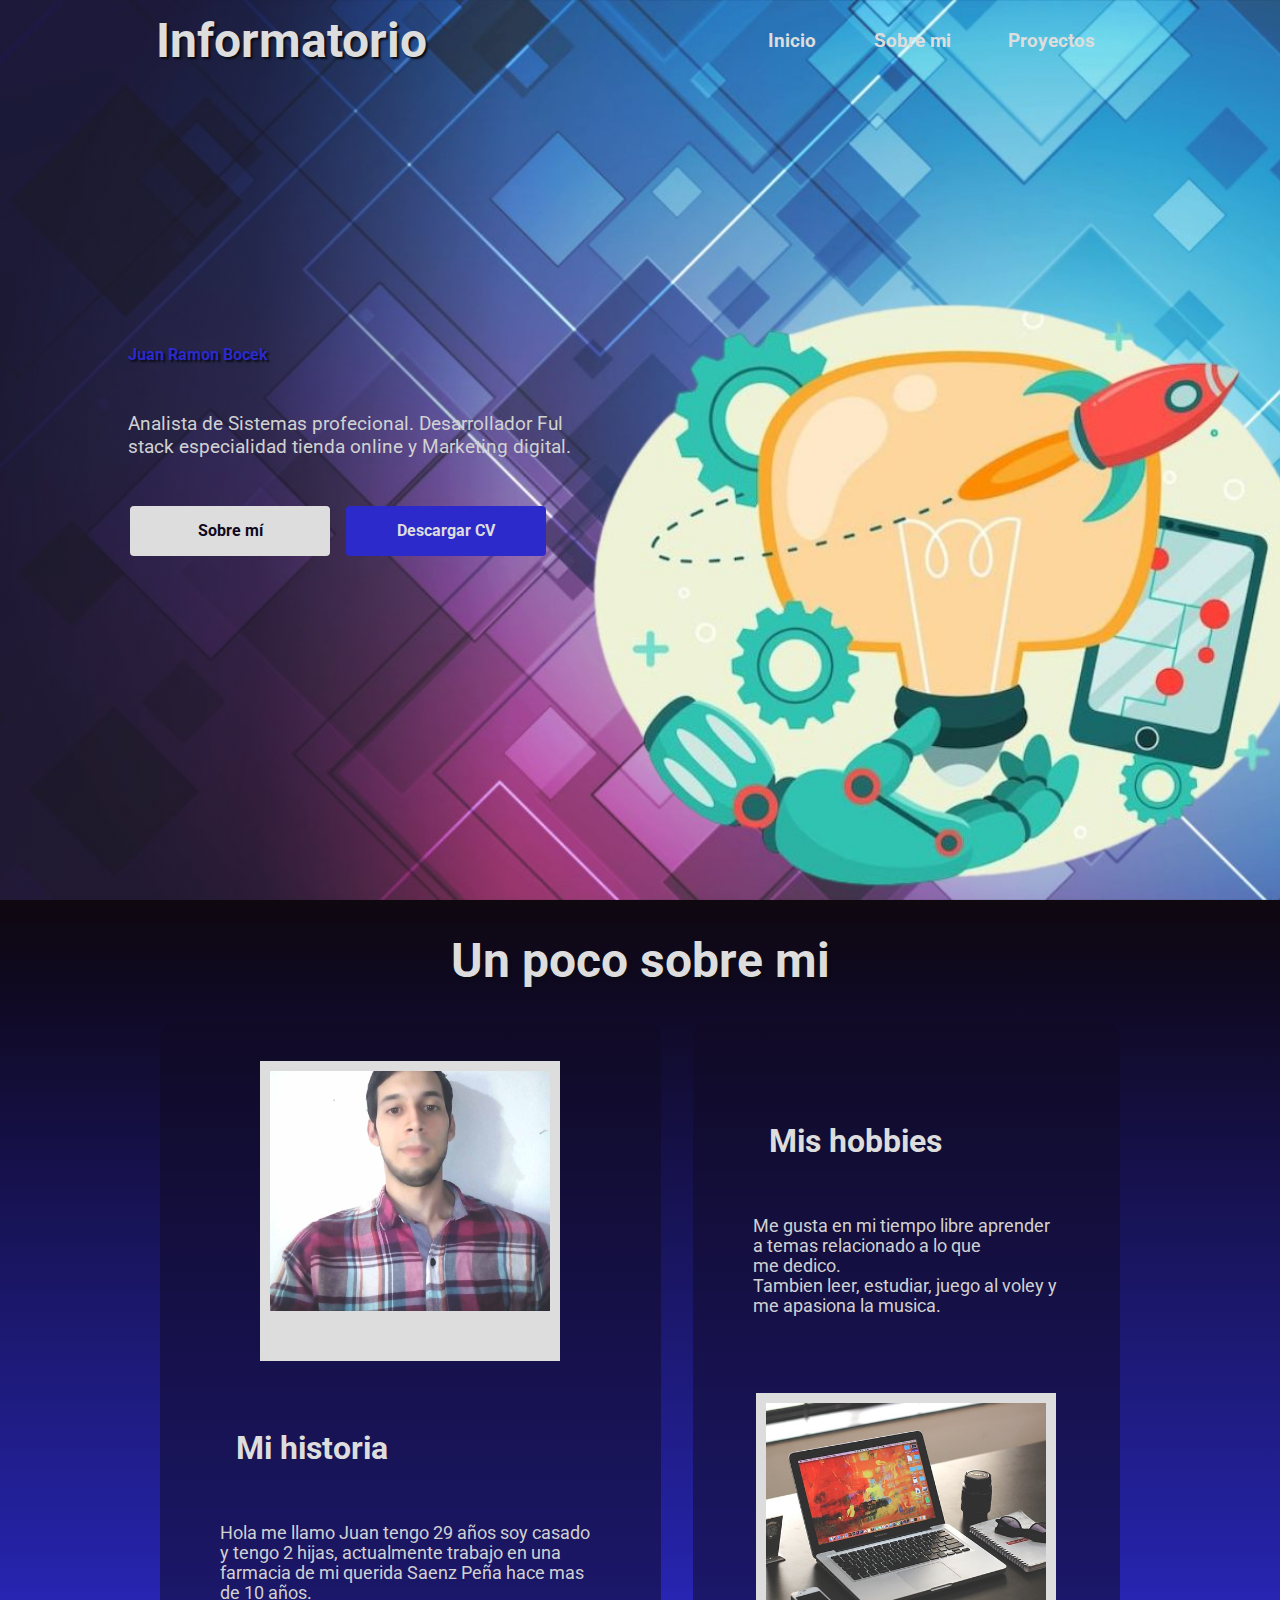
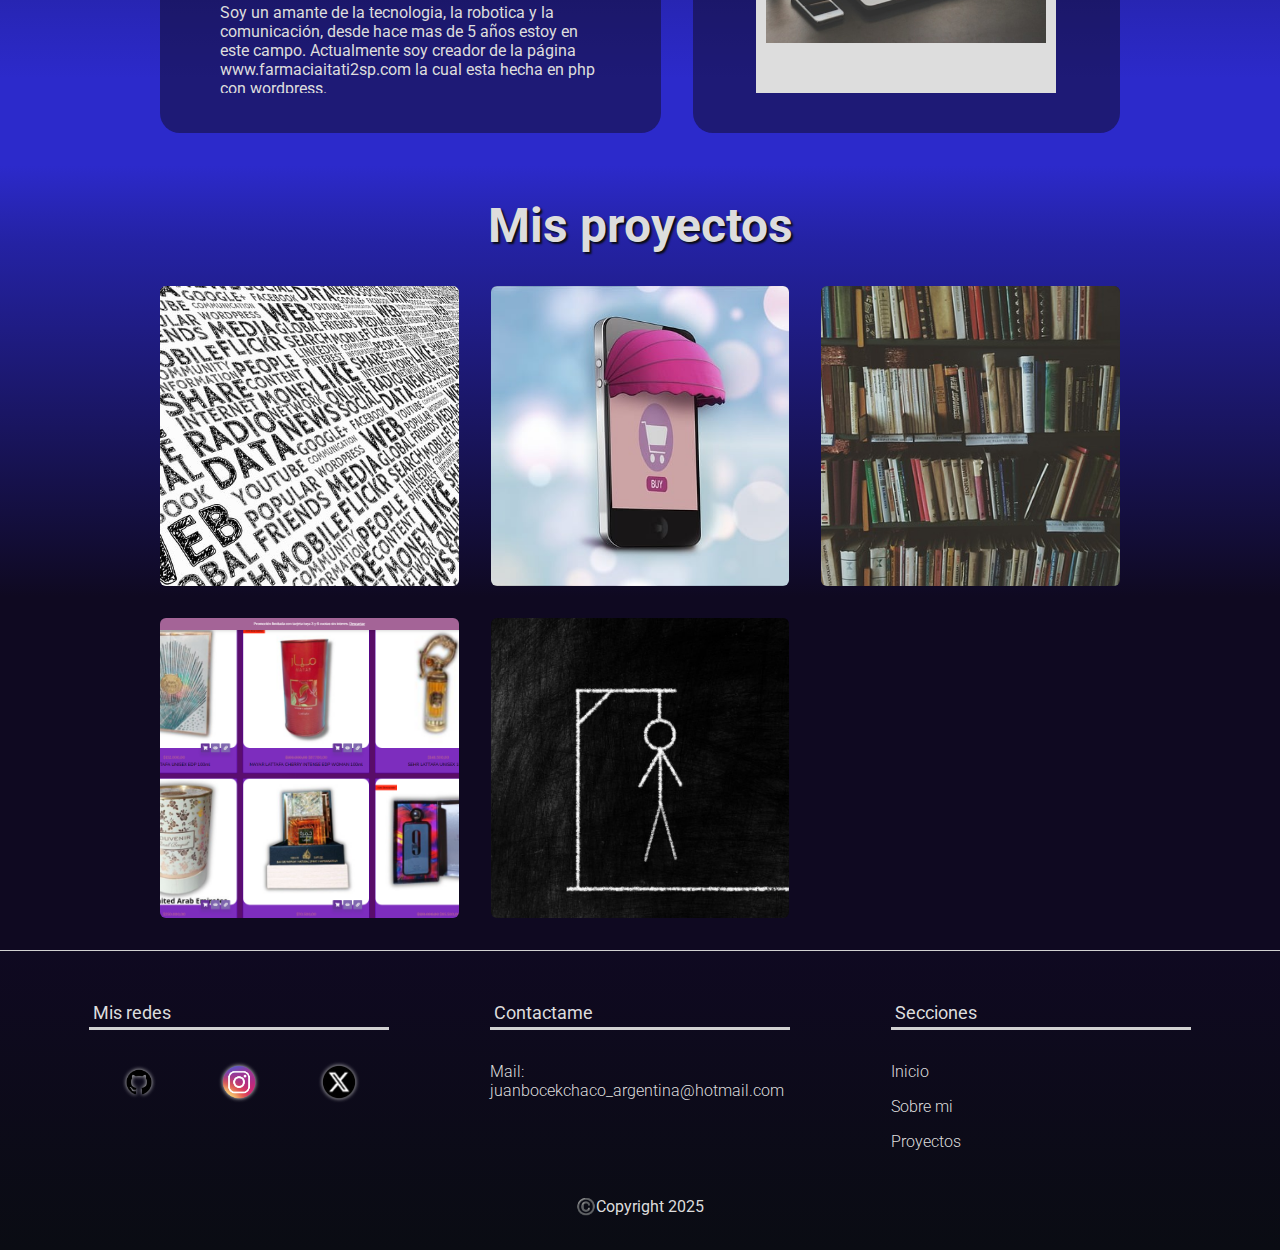
<file: index.html>
<!DOCTYPE html>
<html lang="es">
  <!-- explicacion: lo primero que deben incluir dentro del documento html es el head, 
    dentro de el agregaremos titulo, enlaces a hojas de estilo y fuentes entre otras cosas -->
  <head>
    <meta charset="UTF-8" />
    <meta name="viewport" content="width=device-width, initial-scale=1.0" />
    <title>Portfolio</title>
    <link rel="stylesheet" href="style.css" />
    <link rel="preconnect" href="https://fonts.googleapis.com" />
    <link rel="preconnect" href="https://fonts.gstatic.com" crossorigin />
    <link
      href="https://fonts.googleapis.com/css2?family=Roboto:wght@300;400;700&display=swap"
      rel="stylesheet"
    />
    <link rel="shortcut icon" href="./assets/favicon.ico" type="image/x-icon" />
  </head>
  <!-- repaso de la estructura del head -->
  <!-- explicacion: Luego deben agregar el body -->
  <body class="scroll">
    <!-- explicacion: dentro del body lo primero que deben agregar es el header y la barra de navegacion -->
    <header class="encabezado">
      <nav class="navegacion">
        <a class="navegacion__enlace" href="#presentacion">
          <h2 class="navegacion__titulo">Informatorio</h2>
        </a>
        <ul class="enlaces">
          <li class="enlaces__item">
            <a class="enlaces__enlace" href="#presentacion">Inicio</a>
          </li>
          <li class="enlaces__item">
            <a class="enlaces__enlace" href="#sobre-mi">Sobre mi</a>
          </li>
          <li class="enlaces__item">
            <a class="enlaces__enlace" href="#proyectos">Proyectos</a>
          </li>
        </ul>
      </nav>
    </header>
    <!-- repaso de la estructura del header y explicacion de los enlaces -->

    <!-- explicacion: A continuacion incluiremos la etiqueta main -->
    <main class="principal">
      <!-- explicacion: dentro de esta etiqueta agregaremos las diferentes secciones de nuestra página -->

      <!-- explicacion: Comenzaremos incluyendo una vista de presentacion -->
      <section class="presentacion" id="presentacion">
        <div class="presentacion__contenedor_info">
          <h1 class="presentacion__titulo">Juan Ramon Bocek</h1>
          <p class="presentacion__parrafo">
            Analista de Sistemas profecional. Desarrollador Ful stack especialidad tienda online y Marketing digital.
          </p>
          <div class="presentacion__contenedor_botones">
            <a href="#sobre-mi" class="boton" role="button">Sobre mí</a>
            <a
              href="./assets/docs/cv.pdf"
              target="_blank"
              class="boton boton_oscuro"
              role="button"
              >Descargar CV</a
            >
          </div>
        </div>
      </section>
      <!-- repaso de las partes de la seccion -->

      <!-- explicacion: Ahora agregaremos una seccion donde nos explayaremos 
        sobre nuestra historia personal, para ello escribiremos lo siguiente -->
      <article class="articulo sobre_mi" id="sobre-mi">
        <h2 class="articulo__titulo">Un poco sobre mi</h2>
        <div class="articulo__contenedor_descripciones">
          <section class="seccion_descripcion">
            <div class="seccion_descripcion__porta_retrato">
              <img
                class="seccion_descripcion__imagen"
                src="./assets/images/profile/trabajo2.jpg"
                alt="foto trabajando en la oficina"
                title="trabajando en la oficina"
              />
            </div>
            <div
              class="seccion_descripcion__info scroll scroll_fino scroll_gris"
              aria-label="descripcion personal"
            >
              <h3 class="seccion_descripcion__titulo" id="mi_historia_titulo">
                Mi historia
              </h3>
              <p
                class="seccion_descripcion__parrafo"
                aria-label="Detalles de mi historia"
                aria-describedby="mi_historia_titulo"
              >
                 Hola me llamo Juan tengo 29 años soy casado y tengo 2 hijas, actualmente trabajo en una farmacia de mi
              querida Saenz Peña hace mas de 10 años.
              </p>
              <p>
                Soy un amante de la tecnologia, la robotica y la comunicación, desde hace mas de 5
              años estoy en este campo. Actualmente soy creador de la página www.farmaciaitati2sp.com la
              cual esta hecha en php con wordpress.
              </p>
              <p
                class="seccion_descripcion__parrafo"
                aria-label="Detalles de mi historia"
                aria-describedby="mi_historia_titulo"
              >
               En cuanto a estudios siempre me gustaron los negocios y la tecnología, constantemente tomo cursos y me mantengo
               actualizados en estos temas. Me he recibido del secundario con el título de Técnico en informática profesional y personal y 
               he tomado cursos de programación en lenguaje como python y javaScript, Bases de datos, Marketing, Tienda Web con Wordprees y otros lenguales.
              Curso de reparador de pc, Instalador de camaras de seguridad y alarma. 
              </p>
              <p
                class="seccion_descripcion__parrafo"
                aria-label="Detalles de mi historia"
                aria-describedby="mi_historia_titulo"
              >
               En cuanto a historial laboral he emprendido negocio de Lavadero de autos y Diseño Gráfico con publicidad callejera y redes sociales. 
               Trabaje como cajero en un conocido bar "Sarava" y actualmente trabajo hace más de 8 años en una reconocida farmacia "itati II" cuya tarea que hago es:
               atención al público, obra sociales y perfumería, recepción y acomodo de medicamentos, control de stock y vencimiento, cadete.

              </p>
              Actualmente me encuentro en la búsqueda de una mejora laboral y obtener mi primer trabajo como programador.
              <p
                class="seccion_descripcion__parrafo"
                aria-label="Detalles de mi historia"
                aria-describedby="mi_historia_titulo"
              >
                
              </p>
            </div>
          </section>
          <!-- explicacion: seguidamente tendremos una seccion muy similar a la anterior 
            pero cambiaremos el orden de los elementos dejando la imagen al final -->
          <section class="seccion_descripcion">
            <div
              class="seccion_descripcion__info scroll scroll_fino scroll_gris"
              aria-label="descripcion personal"
            >
              <h3 class="seccion_descripcion__titulo" id="mis_hobbies_titulo">
                Mis hobbies
              </h3>
              <p
                class="seccion_descripcion__parrafo"
                aria-label="Detalles de mis hobbies"
                aria-describedby="mis_hobbies_titulo"
              >
                Me gusta en mi tiempo libre aprender a temas relacionado a lo que me dedico. 
              </p>
              <p
                class="seccion_descripcion__parrafo"
                aria-label="Detalles de mis hobbies"
                aria-describedby="mis_hobbies_titulo"
              >
                Tambien leer, estudiar, juego al voley y me apasiona la musica. 
              </p>
              <p
                class="seccion_descripcion__parrafo"
                aria-label="Detalles de mis hobbies"
                aria-describedby="mis_hobbies_titulo"
              >
              
            </div>
            <div class="seccion_descripcion__porta_retrato">
              <img
                class="seccion_descripcion__imagen seccion_descripcion__imagen_variante"
                src="./assets/images/profile/trabajo3.jpg"
                alt="foto mientras me encontraba en una reunion de trabajo"
                title="selfie en una reunion"
              />
            </div>
          </section>
        </div>
      </article>
      <!-- repaso article sobre mi y su estructura -->

      <!-- explicacion: En la seccion que sigue agregaremos los proyectos en los que trabajaron,
      no se preocupen si todavia no cuentan con ninguno, en el momento que comiencen a construirlos 
      podran ir actualizando la informacion de esta seccion -->
      <article class="articulo proyectos" id="proyectos">
        <h2 class="articulo__titulo">Mis proyectos</h2>
        <div class="contenedor_tarjetas_grid">
          <article
            class="tarjeta"
            aria-label="presentacion de proyecto personal"
          >
            <img
              class="tarjeta__imagen"
              src="./assets/images/proyectos/paisaje.jpg"
              alt="imagen del proyecto"
              title="proyecto 1"
            />
            <div class="tarjeta__contenido">
              <h3 class="tarjeta__titulo" id="titulo_proyecto_1">Blog</h3>
              <span class="tarjeta__divisor"></span>
              <p
                class="tarjeta__parrafo scroll scroll_fino"
                aria-label="descripcion de proyecto personal"
                aria-describedby="titulo_proyecto_1"
              >
                Blog de articulos especificos con Python y django
              </p>
              <a href="#" class="boton boton_oscuro" target="_blank"
                >Ver proyecto</a
              >
            </div>
          </article>
          <!-- explicacion: pueden agregar tantas tarjetas como deseen, para ejemplificar agregaremos seis. 
            Podemos hacerlo simplemente copiando y pegando. Yo en mi caso en algunas tarjetas agregare un pequeño cambio a los botones  -->
          <article
            class="tarjeta"
            aria-label="presentacion de proyecto personal"
          >
            <img
              class="tarjeta__imagen"
              src="./assets/images/proyectos/juegos.jpg"
              alt="imagen del proyecto"
              title="proyecto 2"
            />
            <div class="tarjeta__contenido">
              <h3 class="tarjeta__titulo" id="titulo_proyecto_2">Tienda Virtual</h3>
              <span class="tarjeta__divisor"></span>
              <p
                class="tarjeta__parrafo scroll scroll_fino scroll_gris"
                aria-label="descripcion de proyecto personal"
                aria-describedby="titulo_proyecto_2"
              >
                Creación de una tienda Virtual con Python y django, con carrito de compras,
                menú de navegación, contactos con bootstrap.
              </p>
              <a href="#" class="boton" target="_blank">Ver proyecto</a>
            </div>
         
          </article>
          <article
            class="tarjeta"
            aria-label="presentacion de proyecto personal"
          >
            <img
              class="tarjeta__imagen"
              src="./assets/images/proyectos/calendario.jpg"
              alt="imagen del proyecto"
              title="proyecto 3"
            />
            <div class="tarjeta__contenido">
              <h3 class="tarjeta__titulo" id="titulo_proyecto_3">Biblioteca</h3>
              <span class="tarjeta__divisor"></span>
              <p
                class="tarjeta__parrafo scroll scroll_fino"
                aria-label="descripcion de proyecto personal"
                aria-describedby="titulo_proyecto_3"
              >
                Biblioteca Virtual con Python flask con una propia seccion de Administración.
              </p>
              <a href="#" class="boton boton_oscuro" target="_blank"
                >Ver proyecto</a
              >
            </div>
          </article>

          
            <article
            class="tarjeta"
            aria-label="presentacion de proyecto personal"
          >
            <img
              class="tarjeta__imagen"
              src="./assets/images/proyectos/actual.png"
              alt="imagen del proyecto"
              title="proyecto 5"
            />
            <div class="tarjeta__contenido">
              <h3 class="tarjeta__titulo" id="titulo_proyecto_3">Tienda Online </h3>
              <span class="tarjeta__divisor"></span>
              <p
                class="tarjeta__parrafo scroll scroll_fino"
                aria-label="descripcion de proyecto personal"
                aria-describedby="titulo_proyecto_3"
              >
                Creador de la tienda online Farmacia Itati 2 www.farmaciaitati2sp.com; ademas de mantenimiento y marketing de dicha página.
              </p>
              <a href="#" class="boton boton_oscuro" target="_blank"
                >Ver proyecto</a
              >
            </div>
          </article>
          
          <article
            class="tarjeta"
            aria-label="presentacion de proyecto personal"
          >
            <img
              class="tarjeta__imagen"
              src="./assets/images/proyectos/ahorcado.png"
              alt="imagen del proyecto"
              title="proyecto 4"
            />
            <div class="tarjeta__contenido">
              <h3 class="tarjeta__titulo" id="titulo_proyecto_4">Juego del Ahorcado</h3>
              <span class="tarjeta__divisor"></span>
              <p
                class="tarjeta__parrafo scroll scroll_fino scroll_gris"
                aria-label="descripcion de proyecto personal"
                aria-describedby="titulo_proyecto_4"
              >
                Con lenguaje python. 
              </p>
              <a href="#" class="boton" target="_blank">Ver proyecto</a>
            </div>
          </article>
          
        </div>
      </article>
      <!-- repaso del articulo proyectos -->
    </main>
    <!-- repaso de todo lo incluido en la etiqueta main -->

    <!-- Por ultimo deben agregar la etiqueta footer. 
      En esta aparecera nuestra informacion de contacto y 
      también inluiremos enlaces de navegacion y derechos. -->
    <footer class="pie_de_pagina" role="contentinfo">
      <!-- explicacion: la primer columna sera para nuestras redes,
        cabe aclarar que la estructura sera similar en todos los casos y solo habrá pequeños cambios -->
      <div class="pie_de_pagina__columna">
        <h4 class="pie_de_pagina__titulo_columna">Mis redes</h4>
        <ul class="enlaces enlaces_redes">
          <li class="enlaces__item">
            <a
              class="enlaces__enlace enlaces__enlace_footer"
              href="https://github.com/juan05bocek"
              target="_blank"
              ><img
                class="enlaces__icono"
                src="./assets/images/logos/github-logo.png"
                alt="logo de github"
                title="github"
            /></a>
          </li>
          <li class="enlaces__item">
            <a
              class="enlaces__enlace enlaces__enlace_footer"
              href="https://www.instagram.com"
              target="_blank"
            >
              <img
                class="enlaces__icono"
                src="./assets/images/logos/ig-logo.png"
                alt="logo de instagram"
                title="instagram"
              />
            </a>
          </li>
          <li class="enlaces__item">
            <a
              class="enlaces__enlace enlaces__enlace_footer"
              href="https://twitter.com/1394Alves"
              target="_blank"
              ><img
                class="enlaces__icono"
                src="./assets/images/logos/x-logo.png"
                alt="logo de X"
                title="X"
            /></a>
          </li>
        </ul>
      </div>
      <!-- explicacion: la segunda columna sera para nuestros medios de contacto  -->
      <div class="pie_de_pagina__columna">
        <h4 class="pie_de_pagina__titulo_columna">Contactame</h4>
        <ul class="enlaces enlaces_vertical">
          <li class="enlaces__item">
            <a
              class="enlaces__enlace enlaces__enlace_footer"
              href="juanbocekchaco_argentina@hotmail.com"
              target="_blank"
              >Mail: juanbocekchaco_argentina@hotmail.com</a
            >
          </li>
        </ul>
      </div>
      <!-- explicacion: la ultima columna sera para los enlaces de navegacion -->
      <div class="pie_de_pagina__columna" role="navigation">
        <h4 class="pie_de_pagina__titulo_columna">Secciones</h4>
        <ul class="enlaces enlaces_vertical">
          <li class="enlaces__item">
            <a
              class="enlaces__enlace enlaces__enlace_footer"
              href="#presentacion"
              >Inicio</a
            >
          </li>
          <li class="enlaces__item">
            <a class="enlaces__enlace enlaces__enlace_footer" href="#sobre-mi"
              >Sobre mi</a
            >
          </li>
          <li class="enlaces__item">
            <a class="enlaces__enlace enlaces__enlace_footer" href="#proyectos"
              >Proyectos</a
            >
          </li>
        </ul>
      </div>
      <!-- por ultimo los derechos de la pagina -->
      <div class="pie_de_pagina__copyright">
        <p>©️Copyright 2025</p>
      </div>
    </footer>
    <!-- repaso de los elementos en el footer -->
  </body>
</html>
</file>
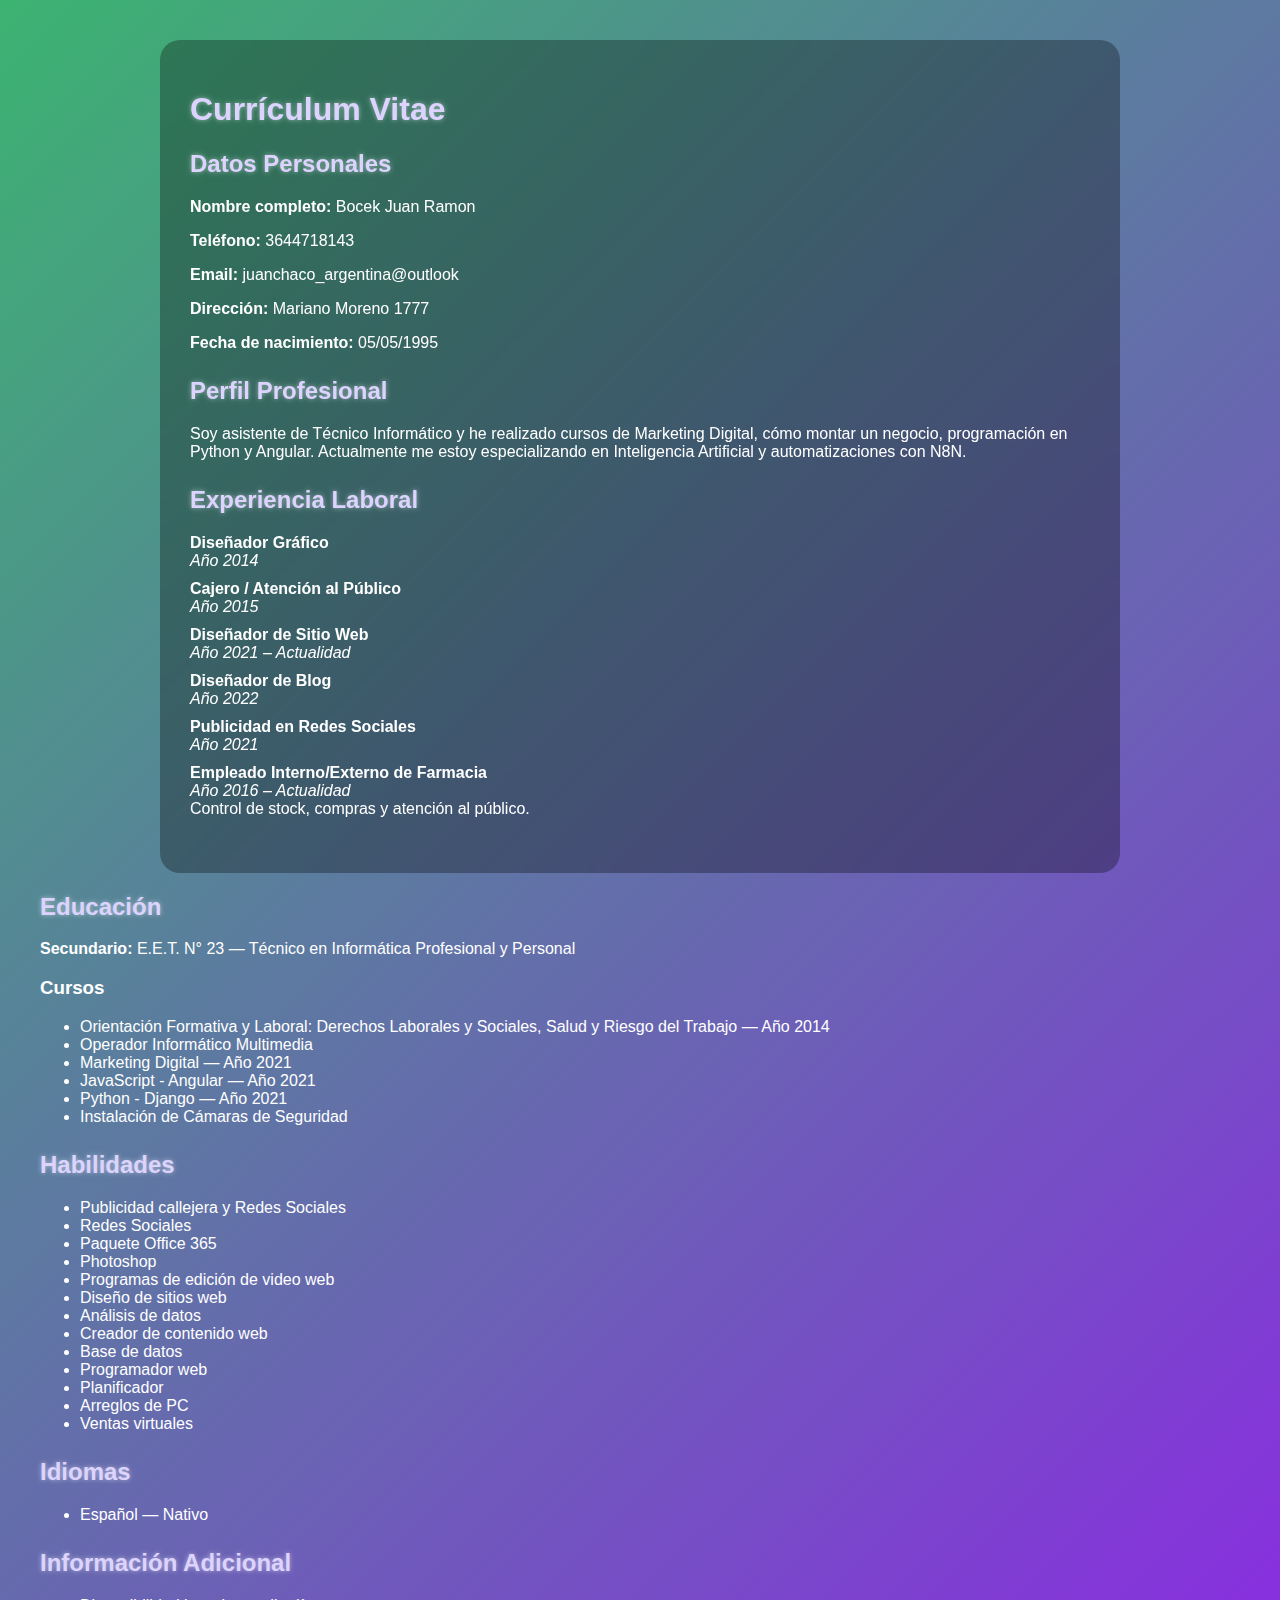
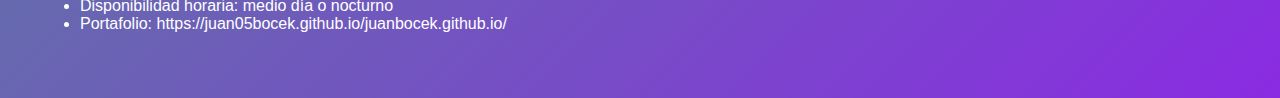
<file: assets/docs/curriculum_vitae_2025html.html>
<!DOCTYPE html>
<html lang="es">
<head>
<meta charset="UTF-8" />
<meta name="viewport" content="width=device-width, initial-scale=1.0" />
<title>Currículum Vitae</title>
<style>
    body {
        font-family: Arial, sans-serif;
        background: linear-gradient(135deg, #3cb371, #8a2be2);
        margin: 0;
        padding: 40px;
        color: #fff;
    }
    .cv-container {
        max-width: 900px;
        margin: auto;
        background: rgba(0, 0, 0, 0.3);
        backdrop-filter: blur(6px);
        padding: 30px;
        border-radius: 20px;
        animation: fadeIn 1s ease-in-out;
    }
    h1, h2 {
        color: #dcd3ff;
        text-shadow: 0 0 5px rgba(255,255,255,0.5);
    }
    @keyframes fadeIn {
        from { opacity: 0; transform: translateY(20px); }
        to { opacity: 1; transform: translateY(0); }
    }
    .section {
        margin-bottom: 25px;
        animation: slideIn 0.8s ease;
    }
    @keyframes slideIn {
        from { opacity: 0; transform: translateX(-30px); }
        to { opacity: 1; transform: translateX(0); }
    }
    .item {
        margin-bottom: 10px;
    }
</style>
</head>
<body>
<div class="cv-container">
    <h1>Currículum Vitae</h1>

    <div class="section">
        <h2>Datos Personales</h2>
        <p><strong>Nombre completo:</strong> Bocek Juan Ramon</p>
        <p><strong>Teléfono:</strong> 3644718143</p>
        <p><strong>Email:</strong> juanchaco_argentina@outlook</p>
        <p><strong>Dirección:</strong> Mariano Moreno 1777</p>
        <p><strong>Fecha de nacimiento:</strong> 05/05/1995</p>
    </div>

    <div class="section">
        <h2>Perfil Profesional</h2>
        <p>Soy asistente de Técnico Informático y he realizado cursos de Marketing Digital, cómo montar un negocio, programación en Python y Angular. Actualmente me estoy especializando en Inteligencia Artificial y automatizaciones con N8N.</p>
    </div>

    <div class="section">
        <h2>Experiencia Laboral</h2>
        <div class="item">
            <strong>Diseñador Gráfico</strong><br>
            <em>Año 2014</em><br>
        </div>
        <div class="item">
            <strong>Cajero / Atención al Público</strong><br>
            <em>Año 2015</em><br>
        </div>
        <div class="item">
            <strong>Diseñador de Sitio Web</strong><br>
            <em>Año 2021 – Actualidad</em><br>
        </div>
        <div class="item">
            <strong>Diseñador de Blog</strong><br>
            <em>Año 2022</em><br>
        </div>
        <div class="item">
            <strong>Publicidad en Redes Sociales</strong><br>
            <em>Año 2021</em><br>
        </div>
        <div class="item">
            <strong>Empleado Interno/Externo de Farmacia</strong><br>
            <em>Año 2016 – Actualidad</em><br>
            <span>Control de stock, compras y atención al público.</span>
        </div>
    </div>
        
    </div>

    <div class="section">
        <h2>Educación</h2>
        <p><strong>Secundario:</strong> E.E.T. N° 23 — Técnico en Informática Profesional y Personal</p>
        <h3>Cursos</h3>
        <ul>
            <li>Orientación Formativa y Laboral: Derechos Laborales y Sociales, Salud y Riesgo del Trabajo — Año 2014</li>
            <li>Operador Informático Multimedia</li>
            <li>Marketing Digital — Año 2021</li>
            <li>JavaScript - Angular — Año 2021</li>
            <li>Python - Django — Año 2021</li>
            <li>Instalación de Cámaras de Seguridad</li>
        </ul>
    </div>

    <div class="section">
        <h2>Habilidades</h2>
        <ul>
            <li>Publicidad callejera y Redes Sociales</li>
            <li>Redes Sociales</li>
            <li>Paquete Office 365</li>
            <li>Photoshop</li>
            <li>Programas de edición de video web</li>
            <li>Diseño de sitios web</li>
            <li>Análisis de datos</li>
            <li>Creador de contenido web</li>
            <li>Base de datos</li>
            <li>Programador web</li>
            <li>Planificador</li>
            <li>Arreglos de PC</li>
            <li>Ventas virtuales</li>
        </ul>
    </div>

    <div class="section">
        <h2>Idiomas</h2>
        <ul>
            <li>Español — Nativo</li>
        </ul>
    </div>

    <div class="section">
        <h2>Información Adicional</h2>
        <ul>
            <li>Disponibilidad horaria: medio día o nocturno</li>
            <li>Portafolio: https://juan05bocek.github.io/juanbocek.github.io/</li>
        </ul>
    </div>
</div>
</body>
</html>
</file>
<file: style.css>
/* explicacion: al comienzo de nuestra hoja de estilos 
es muy comun declarar las variables a utilizar */
:root {
  /* colors */
  --texto-primario: #dddddd;
  --texto-secundario: #d1d1d1;
  --fondo-primario: #0f0921;
  --fondo-primario-transparente: #0f092180;
  --fondo-secundario: #0a0c13;
  --color-primario: #2c2acb;
  --color-primario-apagado: #2422a3;
  --color-secundario: #9b70f9;
  --color-terciario: #6f6f6f;

  /* sizes */
  --presentacion-titulo-tamanio: 4rem;
  --presentacion-titulo-tamanio-grande: 3.4rem;
  --presentacion-descripcion-tamanio: 1.2rem;
  --titulo-tamanio: 3rem;
  --sub-titulo-tamanio: 2rem;
  --texto-tamanio: 1.1rem;
  --enlaces-tamanio: 1.2rem;
  --texto-peso-grueso: 700;
  --texto-peso-regular: 400;
  --texto-peso-fino: 300;
}

/* luego estilos que normalizaran los elementos y se aplicaran a todos */
/* estilos generales */
* {
  /* normalizador */
  box-sizing: border-box;
  padding: 0;
  margin: 0;
  /* generales */
  color: var(--texto-primario);
  scroll-behavior: smooth;
  font-family: "Roboto", sans-serif;
  font-style: normal;
}

/* por ultimo unos detalles en el html y body para asegurarnos de que 
todo quede listo para continuar los estilos */
html {
  background-color: var(--fondo-primario);
}
body {
  min-height: 100%;
  position: relative;
}

/* aquí finalizamos este primer video tutorial sobre el proyecto optativo, 
la semana que viene será el momento de comenzar a agregar mas estilos a la página */

/* semana 26/05 al 01/06  */

/* encabezado */
.encabezado {
  position: absolute;
  width: 100%;
  left: 0;
  top: 0;
}
.navegacion {
  height: 80px;
  display: flex;
  justify-content: space-around;
  align-items: center;
  background-color: transparent;
}
.navegacion__enlace {
  text-decoration: none;
}
.navegacion__titulo {
  font-size: var(--titulo-tamanio);
  text-shadow: 2px 2px 2px var(--fondo-secundario);
}
/* principal */
.principal {
  background-color: var(--fondo-primario);
}
/* presentacion */
.presentacion {
  width: 100%;
  height: 100vh;
  background-image: url("./assets/images/profile/hero-tema-oscuro.jpg");
  background-size: cover;
  background-position: center;
}
.presentacion__contenedor_info {
  width: 100%;
  height: 100%;
  padding: 10%;
  display: flex;
  flex-direction: column;
  justify-content: center;
  align-items: flex-start;
  gap: 3rem;
  background: linear-gradient(
    90deg,
    var(--fondo-primario-transparente) 20%,
    transparent 40%
  );
}
.presentacion__contenedor_botones {
  width: 420px;
  display: flex;
  justify-content: center;
  gap: 1rem;
}

.presentacion__titulo {
  font-size: var(--presentacion-titulo-tamanio);
  color: var(--color-primario);
  text-shadow: 2px 2px 2px var(--fondo-secundario);
  animation: cambiar-color 8s linear infinite alternate;
}
.presentacion__parrafo {
  max-width: 460px;
  font-size: var(--presentacion-descripcion-tamanio);
  color: var(--texto-secundario);
  text-wrap: pretty;
}
/* articulo */
.articulo {
  width: 100%;
  height: 100vh;
  padding: 2rem 10rem;
  display: flex;
  flex-direction: column;
  justify-content: space-evenly;
  align-items: center;
  gap: 1rem;
}
.sobre_mi {
  background: linear-gradient(
    180deg,
    rgb(15 8 16) 0%,
    var(--fondo-primario) 10%,
    var(--color-primario-apagado) 75%,
    var(--color-primario) 90%
  );
}
.proyectos {
  background: linear-gradient(
    180deg,
    var(--color-primario) 0%,
    var(--color-primario-apagado) 10%,
    var(--fondo-primario) 55%
  );
  /* eliminar en el video 3 */
}
.articulo__titulo {
  font-size: var(--titulo-tamanio);
  text-align: center;
  margin-bottom: 1rem;
  text-shadow: 2px 2px 2px var(--fondo-secundario);
}
.articulo__contenedor_descripciones {
  display: flex;
  justify-content: center;
  gap: 2rem;
}
/* seccion descripcion */
.seccion_descripcion {
  position: relative;
  display: flex;
  flex-direction: column;
  justify-content: center;
  align-items: center;
  gap: 2rem;
  padding: 40px;
  background-color: var(--fondo-primario-transparente);
  border-radius: 20px;
}
.seccion_descripcion__porta_retrato {
  height: 300px;
  width: 300px;
  padding: 10px;
  background-color: var(--texto-primario);
  background-color: transparent;
  cursor: pointer;
}
.seccion_descripcion__imagen {
  width: 300px;
  height: 300px;
  padding: 10px;
  padding-bottom: 50px;
  background-color: var(--texto-primario);
  position: absolute;
  top: 40px;
  left: 50%;
  transform: translateX(-50%);
  object-fit: cover;
  transition: left 0.3s ease, right 0.3s ease, top 0.3s ease, bottom 0.3s ease,
    width 0.3s ease, height 0.3s ease, padding 0.3s ease,
    background-color 0.3s ease, transform 0.3s ease,
    border-radius 0.1s 0.2s ease;
}
.seccion_descripcion__imagen_variante {
  top: auto;
  bottom: 40px;
}

.seccion_descripcion__imagen:hover {
  width: 100%;
  height: 100%;
  padding: 10px;
  background-color: var(--texto-primario);
  left: 0;
  top: 0;
  border-radius: 20px;
  transform: translateX(0);
}
.seccion_descripcion__imagen_variante:hover {
  top: auto;
  bottom: 0;
}

.seccion_descripcion__info {
  display: flex;
  flex-direction: column;
  max-width: 800px;
  max-height: 300px;
  align-items: flex-start;
  overflow-y: auto;
  overflow-x: hidden;
  padding: 20px;
}
.seccion_descripcion__titulo {
  font-size: var(--sub-titulo-tamanio);
  padding: 1rem;
  margin-bottom: 40px;
}
.seccion_descripcion__parrafo {
  font-size: var(--texto-tamanio);
  color: var(--texto-secundario);
  text-wrap: pretty;
}
/* pie de pagina */
.pie_de_pagina {
  width: 100%;
  height: 300px;
  display: flex;
  padding: 20px;
  padding-top: 3rem;
  justify-content: space-evenly;
  align-items: flex-start;
  flex-wrap: wrap;
  gap: 2rem;
  background-color: var(--fondo-primario);
  background: linear-gradient(
    180deg,
    var(--fondo-primario) 0%,
    var(--fondo-secundario) 100%
  );
  border-top: 1px solid var(--texto-secundario);
}
.pie_de_pagina__columna {
  flex-basis: 300px;
  min-height: 100px;
  display: flex;
  flex-direction: column;
  justify-content: flex-start;
  align-items: flex-start;
  gap: 2rem;
}
.pie_de_pagina__copyright {
  flex-basis: 100%;
  display: flex;
  justify-content: center;
  align-items: center;
}
.pie_de_pagina__titulo_columna {
  width: 100%;
  font-size: var(--texto-tamanio);
  font-weight: var(--texto-peso-regular);
  padding: 4px;
  border-bottom: 3px solid var(--texto-secundario);
}
/* enlaces */
.enlaces {
  width: 30%;
  display: flex;
  justify-content: space-around;
  align-items: center;
}
.enlaces_redes {
  width: 100%;
}
.enlaces_vertical {
  width: 100%;
  flex-direction: column;
  gap: 1rem;
  align-items: flex-start;
}
.enlaces__item {
  list-style: none;
}
.enlaces__enlace {
  font-size: var(--enlaces-tamanio);
  font-weight: var(--texto-peso-grueso);
  color: var(--texto-primario);
  text-decoration: none;
  transition: color 0.3s ease;
}
.enlaces__enlace_footer {
  font-size: var(--enlaces-tamanio-pequenio);
  font-weight: var(--texto-peso-fino);
}
.enlaces__icono {
  width: 40px;
  aspect-ratio: 1;
  filter: drop-shadow(0px 0px 2px var(--texto-primario));
}
.enlaces__icono:hover {
  filter: drop-shadow(0px 0px 4px var(--texto-primario));
}
.enlaces__enlace:hover,
.enlaces__enlace:focus {
  color: var(--color-primario);
}
/* botones */
.boton {
  display: flex;
  justify-content: center;
  align-items: center;
  width: 200px;
  height: 50px;
  font-weight: var(--texto-peso-grueso);
  text-decoration: none;
  background-color: var(--texto-primario);
  color: var(--fondo-primario);
  border-radius: 4px;
  transition: background-color 0.3s ease, color 0.3s ease; 
}
.boton:hover {
  color: var(--texto-primario);
  background-color: var(--color-primario-apagado);
} 
.boton_oscuro {
  color: var(--texto-primario);
  background-color: var(--color-primario);
}
.boton_oscuro:hover {
  color: var(--texto-primario);
  background-color: var(--color-primario-apagado);
}




.contenedor_tarjetas_grid {
  display: grid;
  grid-template-columns: 1fr 1fr 1fr;
  grid-template-rows: 1fr 1fr;
  gap: 2rem;
}
.tarjeta {
  max-width: 600px;
  height: 300px;
  background-color: var(--fondo-primario-transparente);
  border-radius: 0.375rem;
  box-shadow: 0 0 8px var(--color-primario-transparente);
  position: relative;
  overflow: hidden;
  transition: box-shadow 0.3s ease;
}
.tarjeta__contenido {
  position: absolute;
  left: 0;
  top: 0;
  height: 100%;
  width: 100%;
  padding: 0 2rem;
  display: flex;
  flex-direction: column;
  justify-content: center;
  align-items: flex-start;
  gap: 10px;
  background-color: var(--fondo-primario-transparente); 
  backdrop-filter: blur(4px); 
  opacity: 0; 
  transition: opacity 0.3s ease; 
}
.tarjeta__contenido .boton {
  align-self: flex-end;
}
.tarjeta__titulo {
  font-size: var(--sub-titulo-tamanio);
}
.tarjeta__divisor {
  width: 100%;
  height: 2px;
  background-color: var(--color-primario);
}

.tarjeta__parrafo {
  font-size: var(--texto-tamanio);
  color: var(--texto-secundario);
  overflow: auto;
  flex-basis: 150px;
  text-wrap: pretty;
}
.tarjeta__imagen {
  height: 100%;
  width: 100%; 
  object-fit: cover;
  transition: transform 0.3s ease-in;
}
.tarjeta:hover,
.tarjeta:focus {
  box-shadow: 0px 0px 12px var(--fondo-secundario);
}
.tarjeta:hover > .tarjeta__imagen {
  transform: scale(1.2);
}
.tarjeta:hover > .tarjeta__contenido {
  opacity: 1;
}  

/* scroll */
.scroll {
  scrollbar-width: auto;  
  scrollbar-color: var(--color-primario) transparent;
}
.scroll_fino {
  scrollbar-width: thin;
}
.scroll_gris {
  scrollbar-width: var(--color-terciario) transparent;
}

/* responsive */
@media (max-width: 1700px){
  .presentacion__titulo {
    font-size: var(--presentacion-titulo-tamaño-grande)
  }
  .articulo{
    height: max-content;
    justify-content: flex-start;
  }
  .tarjeta__contenido .boton {
    align-self: center;
  }
}

@media (max-width: 1200px){
  .presentacion__contenedor_info{
    justify-content: flex-end;
    background: linear-gradient(
      90deg,
      var(--fondo-primario-transparente)40%,
      transparent 60%
    );
  }
  .contenedor_tarjetas_grid {
    grid-template-columns: 1fr 1fr;
    grid-template-rows: 1fr 1fr auto;
  }
  .articulo__contenedor_descripciones{
    display: flex;
    flex-direction: column;
    justify-content: center;
  }
  .seccion_descripcion{
    height: max-content;
    gap: 1rem;
  }
  .seccion_descripcion__info{
    height: 300px;
  }
  .pie_de_pagina{
    height: max-content;
    justify-content: flex-start;
  }
}

@media (max-width: 992px){
  .presentacion__contenedor_info {
    background: linear-gradient(
      90deg,
      var(--color-primario-transparente) 40%,
      transparent 80%
    );
  }
  .boton{
    width: 140px;
  }
  .articulo{
    padding: 2rem 6rem;
  }
}

@media(max-width: 768px){
  .navegacion {
    height: 120px;
    display: flex;
    flex-direction: column;
    background-color: var(--color-primario-transparente);
  }
  .enlaces{
    width: 80%;
  }
  .enlaces_redes{
    width: 100%;
  }
  .enlaces_vertical{
    width:100%;
  }
  .articulo{
    padding: 2rem;
    overflow-x: hidden;
  }
  .tarjeta__contenido .boton{
    align-self: center;
  }
  .pie_de_pagina{
    flex-direction: column;
    justify-content: flex-start;
    align-items: center;
  }
  .pie_de_pagina__columna{
    flex-basis: 150px;
    width: 100%;
  }
}

@media (max-width: 576px){
  .presentacion__titulo{
    font-size: var(--titulo-tamanio);
  }
  .presentacion__contenedor_botones{
    justify-content: flex-start;
    width: 100%;
  }
  .seccion_descripcion{
    padding: 20px;
  }
  .seccion_descripcion__info{
    padding: 10px;
  }
  .seccion_descripcion__imagen{
    top: 20px;
  }
  .seccion_descripcion__imagen:hover,
  .seccion_descripcion__imagen:focus {
    object-fit: contain;
  }
  .seccion_descripcion__imagen_variante{
  top: auto;
  bottom: 20px;
  }
  .contenedor_tarjetas_grid{
    grid-template-columns: 1fr;
    grid-template-rows: 1fr auto;
  }
  .boton{
    width: 120px;
  }
} 

/* animacion */

@keyframes cambiar-color {
  0%{
    color: var(--texto-primario);
    filter: drop-shadow(0  0 6px var(--fondo-primario));
  }
  50%{
    color: var(--color-primario);
    filter: none;
  }
  100%{
    filter: drop-shadow(0  0 6px var(--color-primario));
    color: var(--color-secundario);
  }
}
</file>
